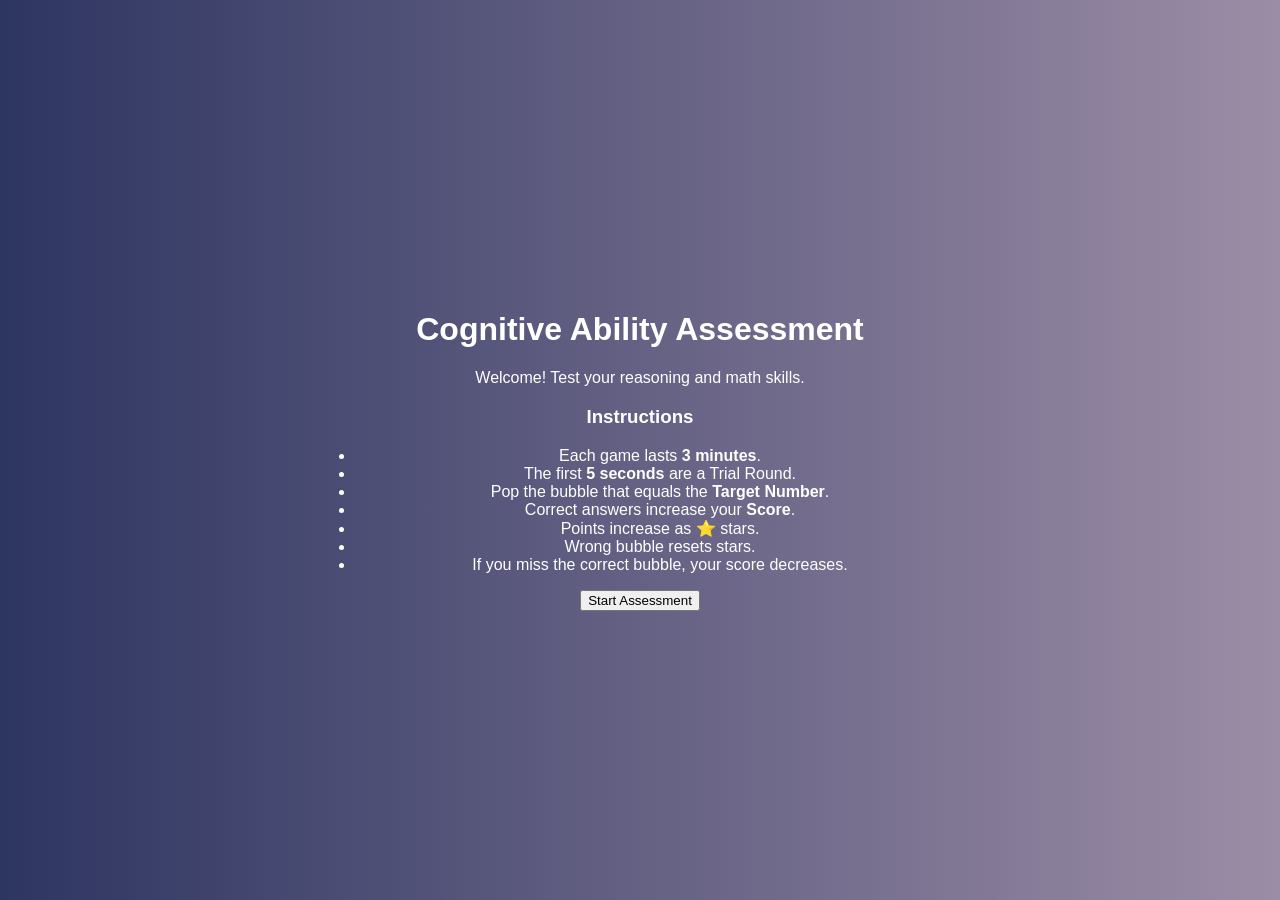
<file: index.html>
<!DOCTYPE html>

<html>

<head>
<title>Cognitive Ability Assessment</title>
<link rel="stylesheet" href="style.css">
</head>

<body>

<div class="gameContainer">

<h1>Cognitive Ability Assessment</h1>

<p>Welcome! Test your reasoning and math skills.</p>

<div class="instructions">

<h3>Instructions</h3>

<ul>
<li>Each game lasts <b>3 minutes</b>.</li>
<li>The first <b>5 seconds</b> are a Trial Round.</li>
<li>Pop the bubble that equals the <b>Target Number</b>.</li>
<li>Correct answers increase your <b>Score</b>.</li>
<li>Points increase as ⭐ stars.</li>
<li>Wrong bubble resets stars.</li>
<li>If you miss the correct bubble, your score decreases.</li>

</ul>

</div>

<button onclick="startGame()">Start Assessment</button>

</div>

<script>

function startGame(){
window.location.href="game.html";
}

</script>

</body>

</html>
</file>
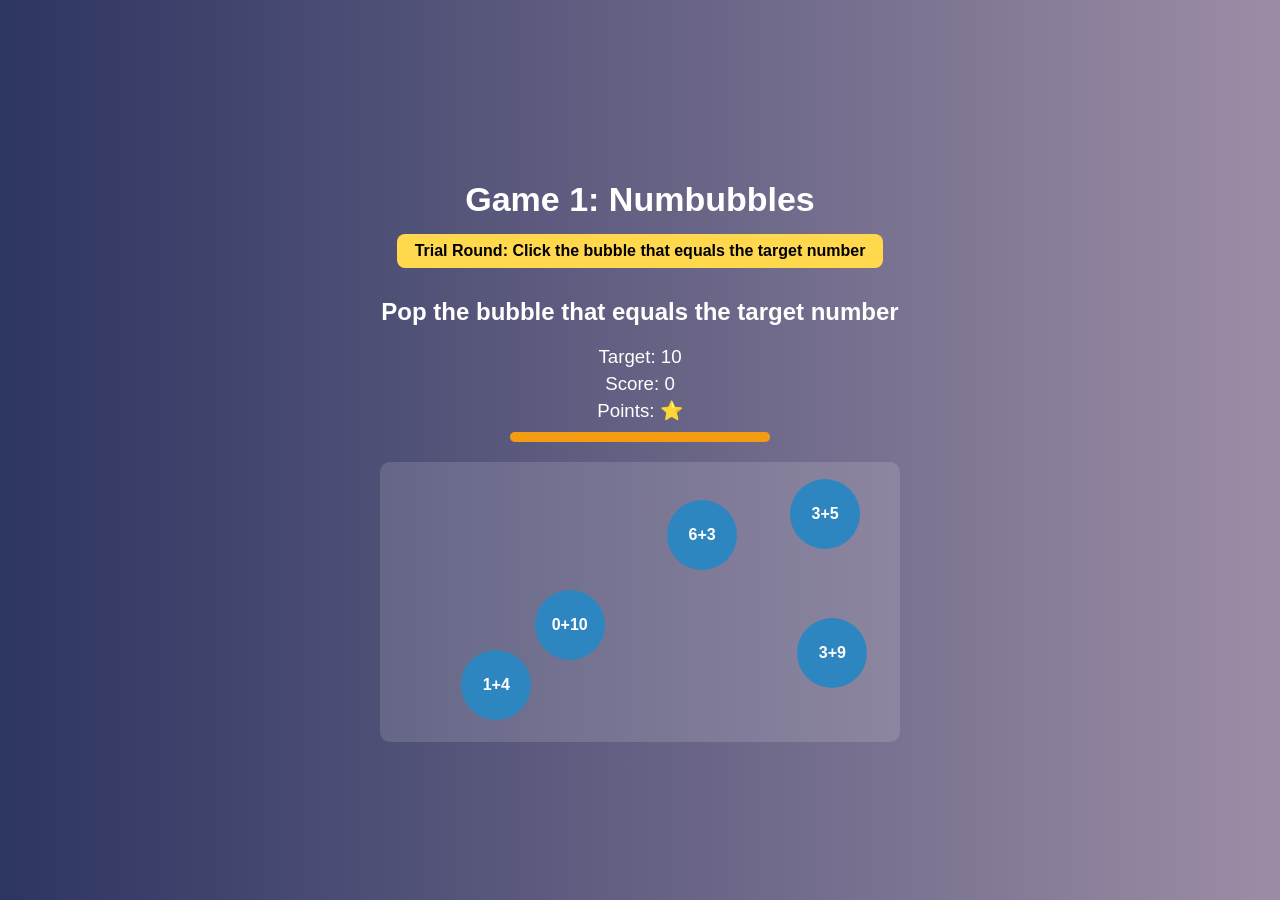
<file: game.html>
<!DOCTYPE html>

<html>

<head>
<title>Cognitive Assessment</title>
<link rel="stylesheet" href="style.css">
</head>

<body>

<div class="gameContainer">

<h1 id="gameTitle">Game 1: Numbubbles</h1>

<div id="trial" class="trial">Trial Round</div>

<h2 id="question">Pop the bubble that equals the target number</h2>

<div class="infoPanel">

<h3>Target: <span id="target">10</span></h3>
<h3>Score: <span id="score">0</span></h3>
<h3>Points: <span id="stars">⭐</span></h3>

<div class="timerBar">
<div id="timerProgress"></div>
</div>

</div>

<div id="gameArea" class="gameArea"></div>

</div>

<!-- LOAD ONLY FIRST GAME -->

<script src="games/numbubbles.js"></script>

<script src="main.js"></script>

</body>
</html>
</file>
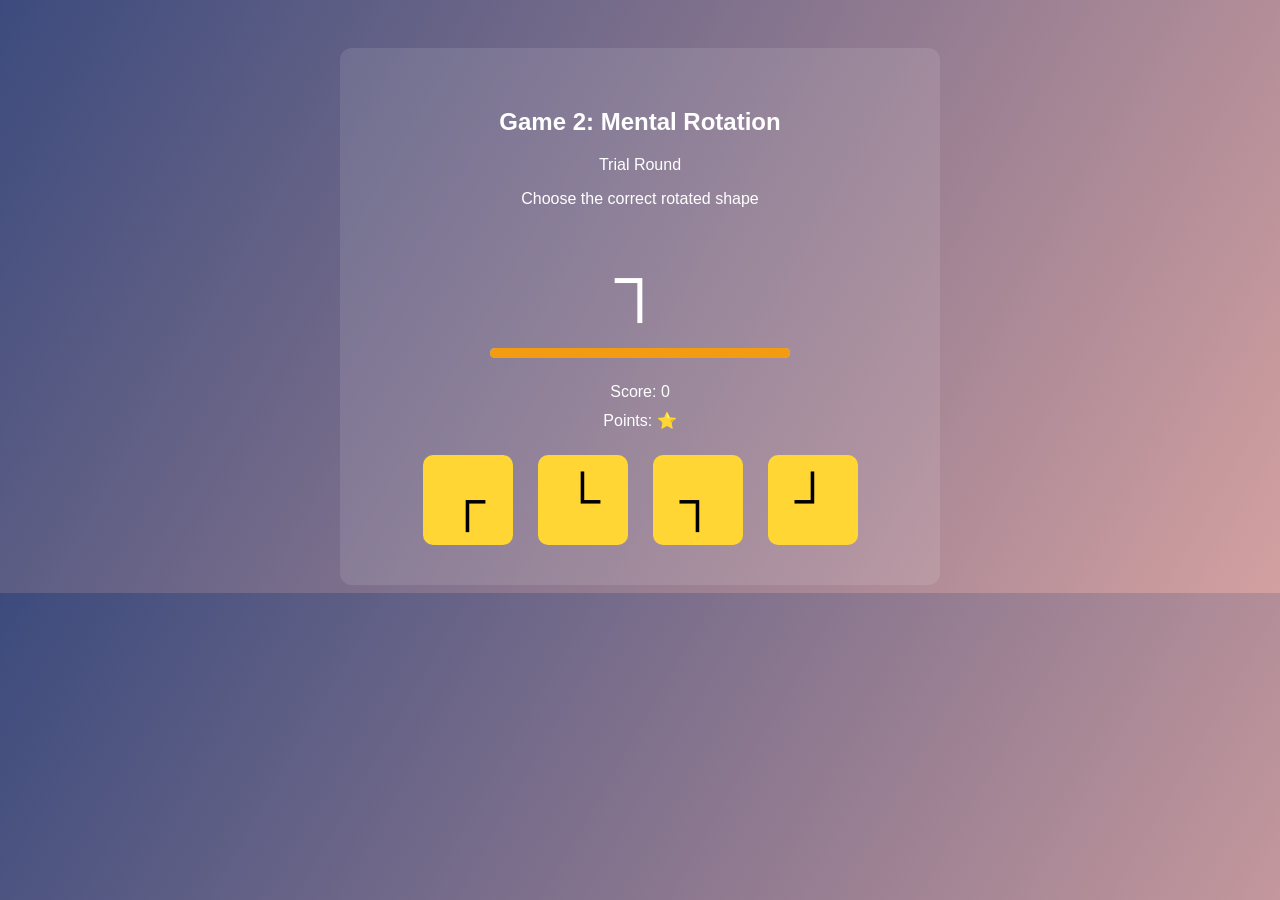
<file: games/rotation.html>
<!DOCTYPE html>
<html>

<head>
<title>Game 2: Mental Rotation</title>

<style>

body{
font-family:Arial;
background:linear-gradient(120deg,#3c4b7d,#d3a0a0);
color:white;
text-align:center;
padding-top:40px;
}

.box{
background:rgba(255,255,255,0.1);
padding:40px;
border-radius:12px;
width:520px;
margin:auto;
}

.shape{
font-size:70px;
margin:30px;
}

.options{
display:flex;
justify-content:center;
gap:25px;
margin-top:20px;
}

.opt{
font-size:50px;
cursor:pointer;
padding:10px;
background:#ffd633;
border-radius:10px;
color:black;
width:70px;
height:70px;
display:flex;
align-items:center;
justify-content:center;
}

.opt:hover{
transform:scale(1.1);
}

.timerBar{
width:300px;
height:10px;
background:#ccc;
border-radius:10px;
margin:auto;
margin-top:15px;
}

#timerProgress{
height:100%;
width:100%;
background:#f39c12;
border-radius:10px;
transition:width 1s linear;
}

.info{
margin-top:20px;
line-height:1.8;
}

</style>
</head>

<body>

<div class="box">

<h2 id="gameTitle">Game 2: Mental Rotation</h2>

<div id="trial">Trial Round</div>

<p id="question">Choose the correct rotated shape</p>

<div class="shape" id="target"></div>

<!-- ✅ TIMER -->
<div class="timerBar">
    <div id="timerProgress"></div>
</div>

<!-- ✅ SCORE + STARS -->
<div class="info">
Score: <span id="score">0</span><br>
Points: <span id="stars">⭐</span>
</div>

<!-- ✅ OPTIONS (NOW LAST) -->
<div class="options" id="options"></div>

</div>


<script src="rotation.js"></script>

</body>
</html>
</file>
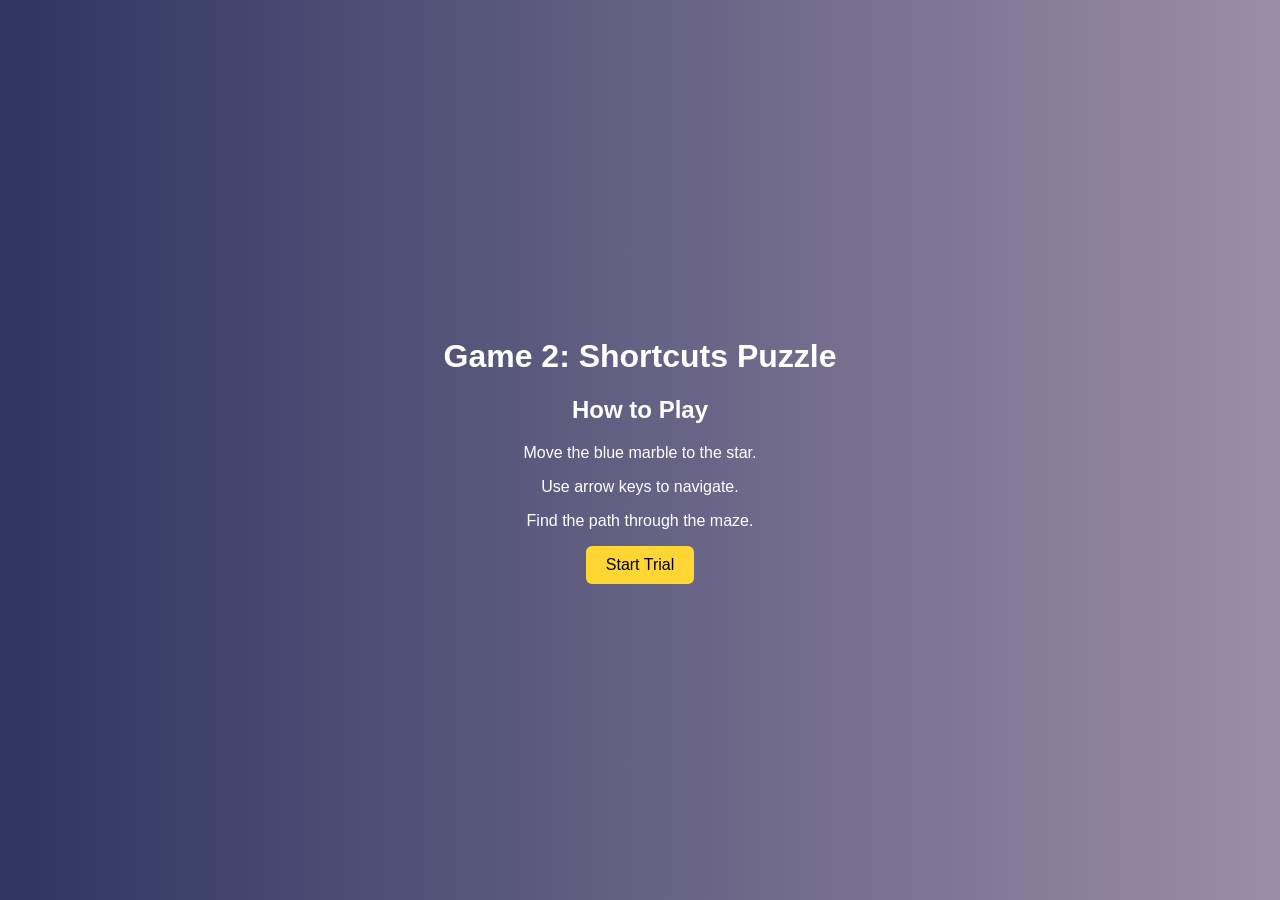
<file: games/shortcuts.html>
<!DOCTYPE html>
<html>

<head>
<title>Game 2: Shortcuts Puzzle</title>
<link rel="stylesheet" href="../style.css">

<style>

.shortcutGrid{
display:grid;
grid-template-columns:repeat(5,65px);
gap:10px;
margin-top:20px;
}

.cell{
width:65px;
height:65px;
display:flex;
align-items:center;
justify-content:center;
font-size:28px;
background:rgba(255,255,255,0.2);
border-radius:8px;
}

.wall{background:#333;}
.goal{background:#2ecc71;}
.player{background:#3498db;}

.timerBar{
width:260px;
height:10px;
background:#ccc;
border-radius:10px;
margin:auto;
margin-top:10px;
}

#timerProgress{
height:100%;
width:100%;
background:#f39c12;
border-radius:10px;
transition:width 1s linear;
}

.roundLabel{
background:#ffd633;
color:black;
padding:6px 12px;
border-radius:6px;
display:inline-block;
margin-bottom:10px;
font-weight:bold;
}

button{
padding:10px 20px;
font-size:16px;
border:none;
border-radius:6px;
background:#ffd633;
cursor:pointer;
}

</style>

</head>

<body>

<div class="gameContainer" id="gameContainer" tabindex="0">

<h1>Game 2: Shortcuts Puzzle</h1>

<div id="trialScreen">

<h2>How to Play</h2>

<p>Move the blue marble to the star.</p>
<p>Use arrow keys to navigate.</p>
<p>Find the path through the maze.</p>

<button onclick="startGame()">Start Trial</button>

</div>

<div id="gameScreen" style="display:none;">

<div id="roundLabel" class="roundLabel">Trial Round</div>

<!-- UPDATED INFO PANEL -->

<div class="infoRow">

<div>Score: <span id="score">0</span></div>

<div>Points: <span id="stars">⭐</span></div>

<div>Required Score: 80</div>

</div>

<div class="timerBar">
<div id="timerProgress"></div>
</div>

<div id="gameArea"></div>

</div>

</div>

<script src="shortcuts.js"></script>

</body>
</html>
</file>
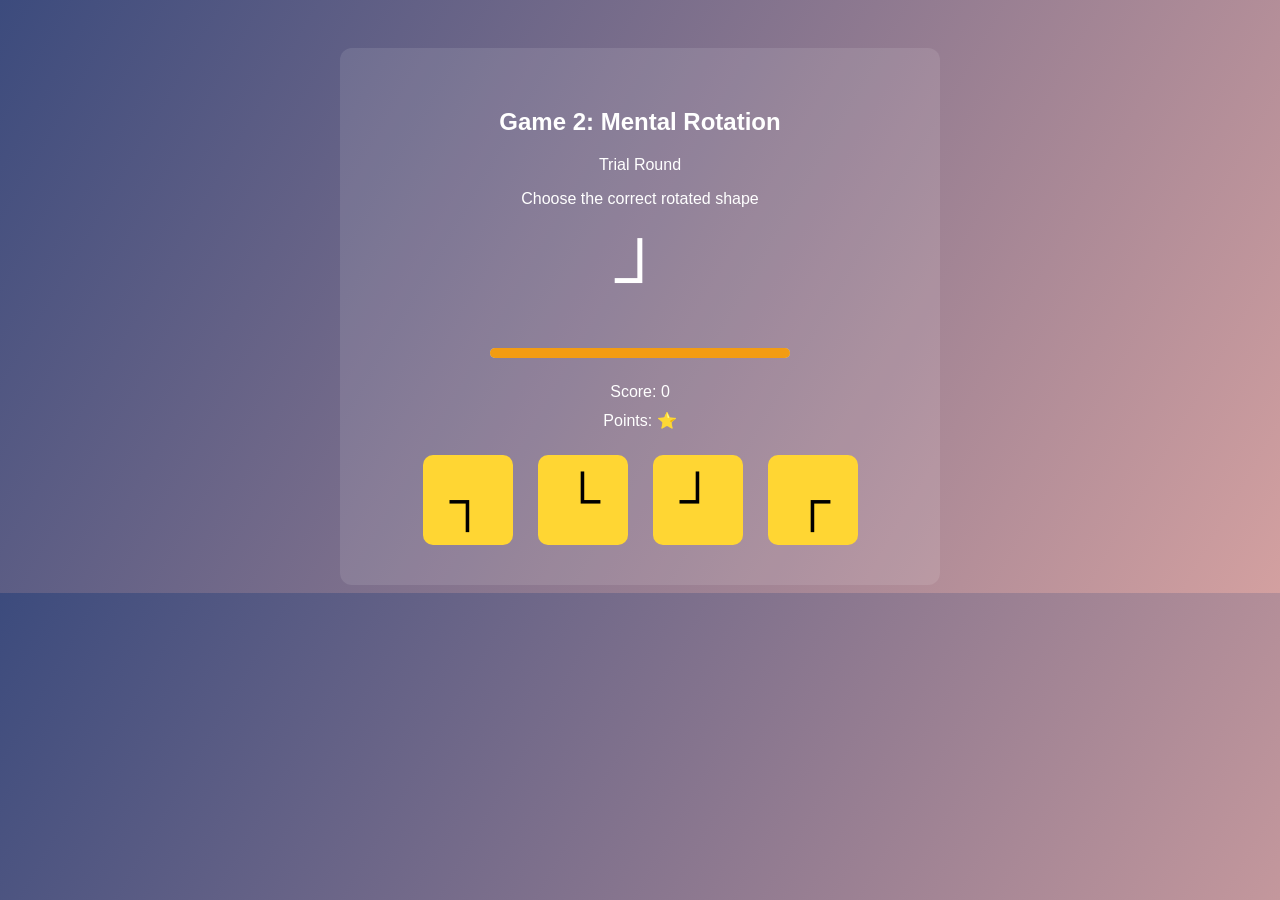
<file: cognitive-test/games/rotation.html>
<!DOCTYPE html>
<html>

<head>
<title>Game 2: Mental Rotation</title>

<style>

body{
font-family:Arial;
background:linear-gradient(120deg,#3c4b7d,#d3a0a0);
color:white;
text-align:center;
padding-top:40px;
}

.box{
background:rgba(255,255,255,0.1);
padding:40px;
border-radius:12px;
width:520px;
margin:auto;
}

.shape{
font-size:70px;
margin:30px;
}

.options{
display:flex;
justify-content:center;
gap:25px;
margin-top:20px;
}

.opt{
font-size:50px;
cursor:pointer;
padding:10px;
background:#ffd633;
border-radius:10px;
color:black;
width:70px;
height:70px;
display:flex;
align-items:center;
justify-content:center;
}

.opt:hover{
transform:scale(1.1);
}

.timerBar{
width:300px;
height:10px;
background:#ccc;
border-radius:10px;
margin:auto;
margin-top:15px;
}

#timerProgress{
height:100%;
width:100%;
background:#f39c12;
border-radius:10px;
transition:width 1s linear;
}

.info{
margin-top:20px;
line-height:1.8;
}

</style>
</head>

<body>

<div class="box">

<h2 id="gameTitle">Game 2: Mental Rotation</h2>

<div id="trial">Trial Round</div>

<p id="question">Choose the correct rotated shape</p>

<div class="shape" id="target"></div>

<!-- ✅ TIMER -->
<div class="timerBar">
    <div id="timerProgress"></div>
</div>

<!-- ✅ SCORE + STARS -->
<div class="info">
Score: <span id="score">0</span><br>
Points: <span id="stars">⭐</span>
</div>

<!-- ✅ OPTIONS (NOW LAST) -->
<div class="options" id="options"></div>

</div>


<script src="rotation.js"></script>

</body>
</html>
</file>
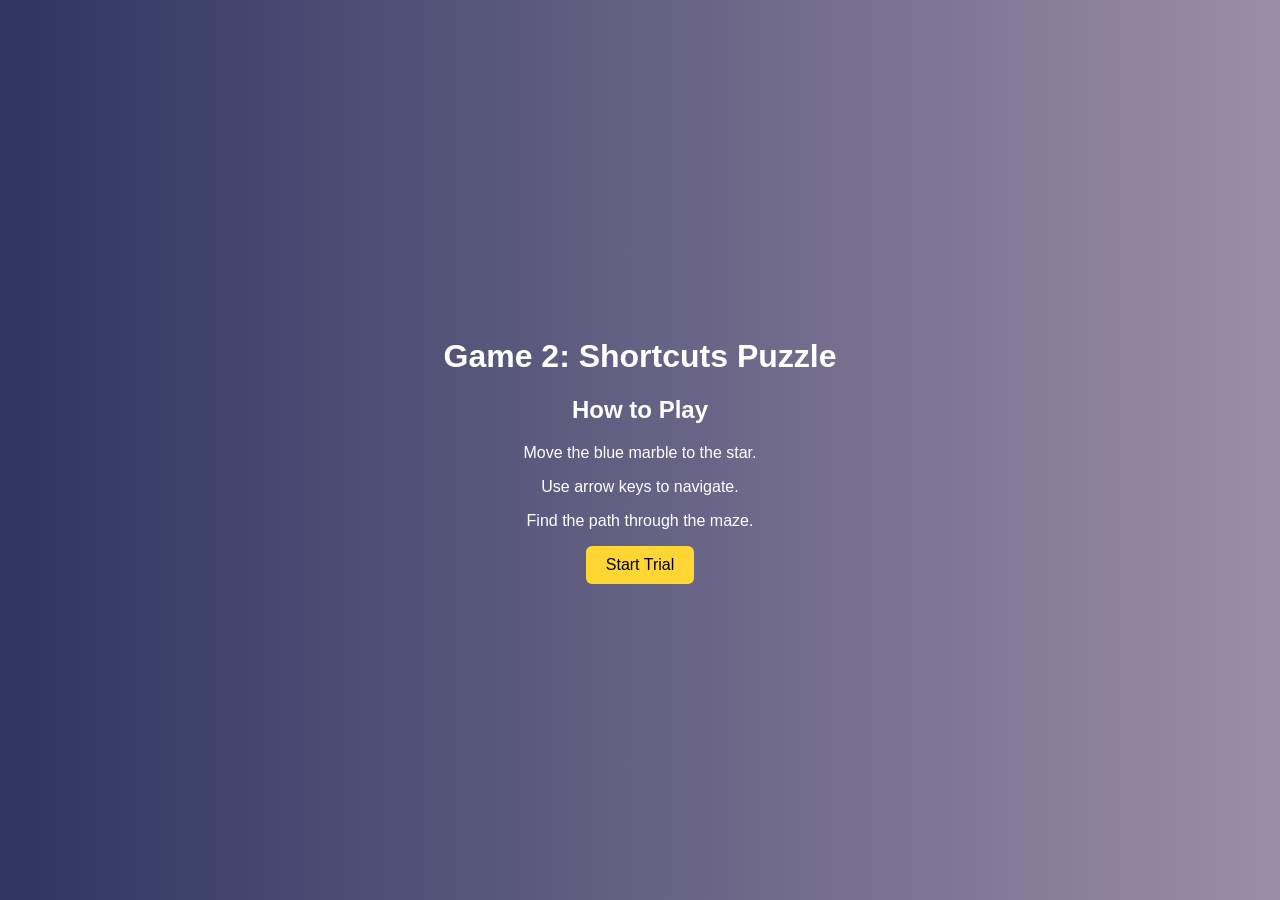
<file: cognitive-test/games/shortcuts.html>
<!DOCTYPE html>
<html>

<head>
<title>Game 2: Shortcuts Puzzle</title>
<link rel="stylesheet" href="../style.css">

<style>

.shortcutGrid{
display:grid;
grid-template-columns:repeat(5,65px);
gap:10px;
margin-top:20px;
}

.cell{
width:65px;
height:65px;
display:flex;
align-items:center;
justify-content:center;
font-size:28px;
background:rgba(255,255,255,0.2);
border-radius:8px;
}

.wall{background:#333;}
.goal{background:#2ecc71;}
.player{background:#3498db;}

.timerBar{
width:260px;
height:10px;
background:#ccc;
border-radius:10px;
margin:auto;
margin-top:10px;
}

#timerProgress{
height:100%;
width:100%;
background:#f39c12;
border-radius:10px;
transition:width 1s linear;
}

.roundLabel{
background:#ffd633;
color:black;
padding:6px 12px;
border-radius:6px;
display:inline-block;
margin-bottom:10px;
font-weight:bold;
}

button{
padding:10px 20px;
font-size:16px;
border:none;
border-radius:6px;
background:#ffd633;
cursor:pointer;
}

</style>

</head>

<body>

<div class="gameContainer" id="gameContainer" tabindex="0">

<h1>Game 2: Shortcuts Puzzle</h1>

<div id="trialScreen">

<h2>How to Play</h2>

<p>Move the blue marble to the star.</p>
<p>Use arrow keys to navigate.</p>
<p>Find the path through the maze.</p>

<button onclick="startGame()">Start Trial</button>

</div>

<div id="gameScreen" style="display:none;">

<div id="roundLabel" class="roundLabel">Trial Round</div>

<!-- UPDATED INFO PANEL -->

<div class="infoRow">

<div>Score: <span id="score">0</span></div>

<div>Points: <span id="stars">⭐</span></div>

<div>Required Score: 80</div>

</div>

<div class="timerBar">
<div id="timerProgress"></div>
</div>

<div id="gameArea"></div>

</div>

</div>

<script src="shortcuts.js"></script>

</body>
</html>
</file>
<file: style.css>
body{
margin:0;
font-family:Arial;
display:flex;
justify-content:center;
align-items:center;
height:100vh;
overflow:hidden;

background:linear-gradient(
90deg,
#2d3561,
#9c8da6
);
color:white;
}

.gameContainer{
width:650px;
text-align:center;
}

#gameTitle{
font-size:34px;
margin-bottom:5px;
}

.trial{
background:#ffd84d;
color:black;
display:inline-block;
padding:8px 18px;
border-radius:8px;
font-weight:bold;
margin:10px;
}

h2{
font-size:24px;
}

.infoPanel h3{
margin:5px;
font-weight:normal;
}

/* game area */

.gameArea{
position:relative;
width:520px;
height:280px;
margin:auto;
margin-top:20px;
background:#ffffff22;
border-radius:10px;
overflow:hidden;
}

/* bubbles */

.bubble{
position:absolute;
width:70px;
height:70px;
border-radius:50%;
background:#2e86c1;
color:white;
display:flex;
align-items:center;
justify-content:center;
font-weight:bold;
cursor:pointer;
font-size:16px;
}

.pop{
animation:pop 0.25s forwards;
}

@keyframes pop{
0%{transform:scale(1);}
100%{transform:scale(0);opacity:0;}
}

.wrongMark{
position:absolute;
font-size:28px;
color:red;
}

/* timer bar */

.timerBar{
width:260px;
height:10px;
background:#ffffff33;
border-radius:10px;
margin:auto;
margin-top:10px;
}

#timerProgress{
height:100%;
width:100%;
background:#f39c12;
border-radius:10px;
transition:width 1s linear;
}
</file>
<file: cognitive-test/style.css>
body{
margin:0;
font-family:Arial;
display:flex;
justify-content:center;
align-items:center;
height:100vh;
overflow:hidden;

background:linear-gradient(
90deg,
#2d3561,
#9c8da6
);
color:white;
}

.gameContainer{
width:650px;
text-align:center;
}

#gameTitle{
font-size:34px;
margin-bottom:5px;
}

.trial{
background:#ffd84d;
color:black;
display:inline-block;
padding:8px 18px;
border-radius:8px;
font-weight:bold;
margin:10px;
}

h2{
font-size:24px;
}

.infoPanel h3{
margin:5px;
font-weight:normal;
}

/* game area */

.gameArea{
position:relative;
width:520px;
height:280px;
margin:auto;
margin-top:20px;
background:#ffffff22;
border-radius:10px;
overflow:hidden;
}

/* bubbles */

.bubble{
position:absolute;
width:70px;
height:70px;
border-radius:50%;
background:#2e86c1;
color:white;
display:flex;
align-items:center;
justify-content:center;
font-weight:bold;
cursor:pointer;
font-size:16px;
}

.pop{
animation:pop 0.25s forwards;
}

@keyframes pop{
0%{transform:scale(1);}
100%{transform:scale(0);opacity:0;}
}

.wrongMark{
position:absolute;
font-size:28px;
color:red;
}

/* timer bar */

.timerBar{
width:260px;
height:10px;
background:#ffffff33;
border-radius:10px;
margin:auto;
margin-top:10px;
}

#timerProgress{
height:100%;
width:100%;
background:#f39c12;
border-radius:10px;
transition:width 1s linear;
}
</file>
